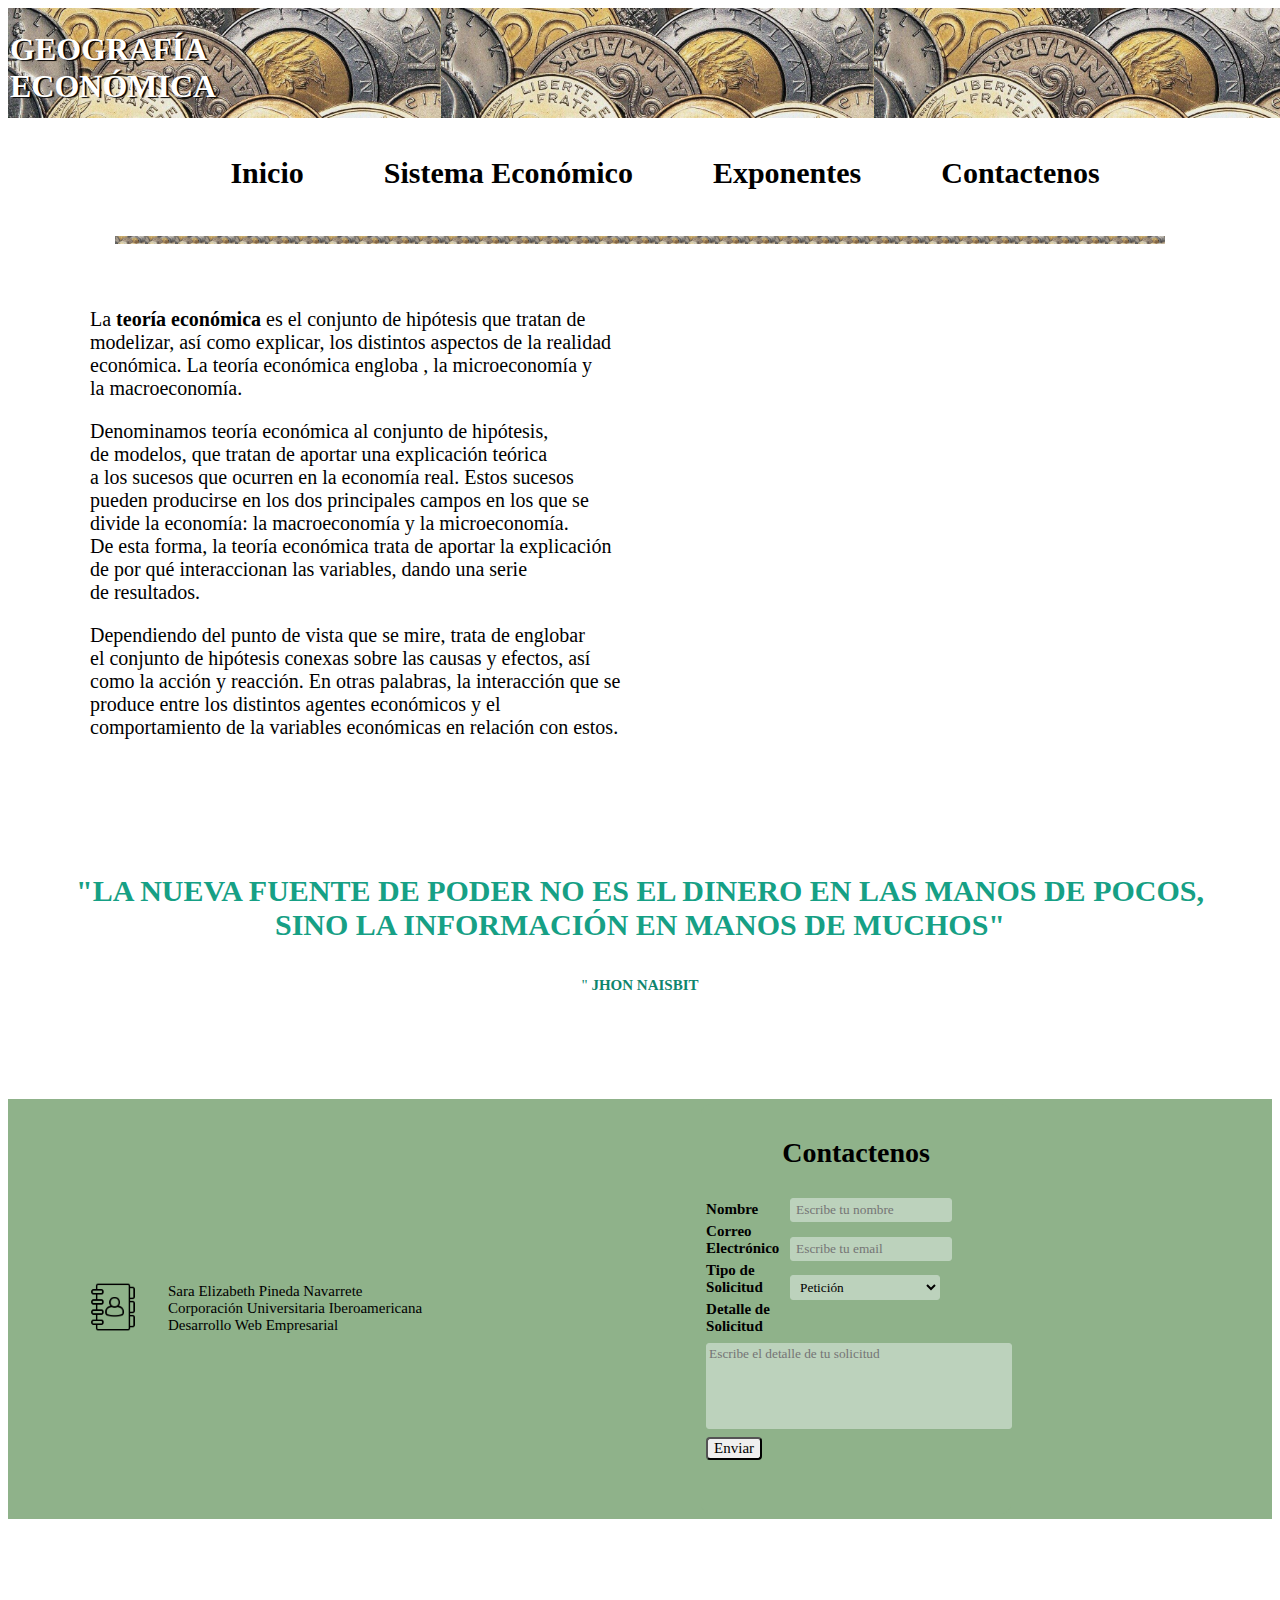
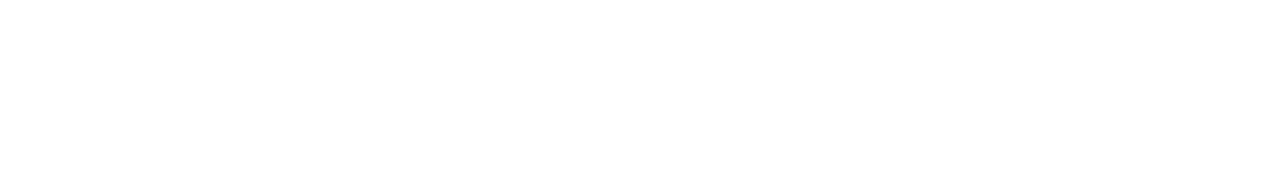
<file: index.html>
<!DOCTYPE html>
<html lang="es">

<head>
    <meta charset="UTF-8">
    <meta http-equiv="X-UA-Compatible" content="IE=edge">
    <meta name="viewport" content="width=device-width, initial-scale=1.0">
    <title>Geografía Económica</title>
    <link rel="icon" href="./images/favicon.png">
    <link rel="stylesheet" href="css/indexstyle.css">
   

</head>

<body>
    <header class="imgencabezado">
        <img src="./images/monedas.jpg" alt="monedas" style="width: auto;" height="110px">
        <img src="./images/monedas.jpg" alt="monedas" style="width: auto;" height="110px">
        <img src="./images/monedas.jpg" alt="monedas" style="width: auto;" height="110px">
    </header>

    <div class="contenedor">
        <div class="texto-encima">
            <h1 style="color: white;">GEOGRAFÍA <br>ECONÓMICA</h1>
        </div>
    </div>
    <!-- <header class="titulo">
    <h1 style="color: white;">GEOGRAFÍA <br>ECONÓMICA</h1>
</header>
 -->
    <header class="mainheader">

        <nav class="menu">
            <ul>
                <li><b><a href="./index.html">Inicio</a></b></li>
                <li><b><a href="./sistema.html">Sistema Económico</a></b></li>
                <li><b><a href="./exponentes.html">Exponentes</a></b></li>
                <li><b><a href="./index.html">Contactenos</a></b></li>

            </ul>
        </nav>
    </header>
    <header class="imagencabezado2">
        <img src="./images/monedas.jpg" alt="monedas" style="width: 30px;" height="auto">
        <img src="./images/monedas.jpg" alt="monedas" style="width: 30px;" height="auto">
        <img src="./images/monedas.jpg" alt="monedas" style="width: 30px;" height="auto">
        <img src="./images/monedas.jpg" alt="monedas" style="width: 30px;" height="auto">
        <img src="./images/monedas.jpg" alt="monedas" style="width: 30px;" height="auto">
        <img src="./images/monedas.jpg" alt="monedas" style="width: 30px;" height="auto">
        <img src="./images/monedas.jpg" alt="monedas" style="width: 30px;" height="auto">
        <img src="./images/monedas.jpg" alt="monedas" style="width: 30px;" height="auto">
        <img src="./images/monedas.jpg" alt="monedas" style="width: 30px;" height="auto">
        <img src="./images/monedas.jpg" alt="monedas" style="width: 30px;" height="auto">
        <img src="./images/monedas.jpg" alt="monedas" style="width: 30px;" height="auto">
        <img src="./images/monedas.jpg" alt="monedas" style="width: 30px;" height="auto">
        <img src="./images/monedas.jpg" alt="monedas" style="width: 30px;" height="auto">
        <img src="./images/monedas.jpg" alt="monedas" style="width: 30px;" height="auto">
        <img src="./images/monedas.jpg" alt="monedas" style="width: 30px;" height="auto">
        <img src="./images/monedas.jpg" alt="monedas" style="width: 30px;" height="auto">
        <img src="./images/monedas.jpg" alt="monedas" style="width: 30px;" height="auto">
        <img src="./images/monedas.jpg" alt="monedas" style="width: 30px;" height="auto">
        <img src="./images/monedas.jpg" alt="monedas" style="width: 30px;" height="auto">
        <img src="./images/monedas.jpg" alt="monedas" style="width: 30px;" height="auto">
        <img src="./images/monedas.jpg" alt="monedas" style="width: 30px;" height="auto">
        <img src="./images/monedas.jpg" alt="monedas" style="width: 30px;" height="auto">
        <img src="./images/monedas.jpg" alt="monedas" style="width: 30px;" height="auto">
        <img src="./images/monedas.jpg" alt="monedas" style="width: 30px;" height="auto">
        <img src="./images/monedas.jpg" alt="monedas" style="width: 30px;" height="auto">
        <img src="./images/monedas.jpg" alt="monedas" style="width: 30px;" height="auto">
        <img src="./images/monedas.jpg" alt="monedas" style="width: 30px;" height="auto">
        <img src="./images/monedas.jpg" alt="monedas" style="width: 30px;" height="auto">
        <img src="./images/monedas.jpg" alt="monedas" style="width: 30px;" height="auto">
        <img src="./images/monedas.jpg" alt="monedas" style="width: 30px;" height="auto">
        <img src="./images/monedas.jpg" alt="monedas" style="width: 30px;" height="auto">
        <img src="./images/monedas.jpg" alt="monedas" style="width: 30px;" height="auto">
        <img src="./images/monedas.jpg" alt="monedas" style="width: 30px;" height="auto">
        <img src="./images/monedas.jpg" alt="monedas" style="width: 30px;" height="auto">
        <img src="./images/monedas.jpg" alt="monedas" style="width: 30px;" height="auto">

    </header>
    <div class="teoriaeconomica">
        <p>La <b>teoría económica</b> es el conjunto de hipótesis que tratan de <br> modelizar, así como explicar, los
            distintos
            aspectos
            de la realidad <br>económica. La teoría económica engloba , la microeconomía y <br> la macroeconomía.</p>
        <p>Denominamos teoría económica al conjunto de hipótesis, <br> de modelos, que tratan de aportar una explicación
            teórica <br>a los sucesos que ocurren en la economía real. Estos sucesos <br>pueden producirse en los dos
            principales campos en los que se <br>divide la economía: la macroeconomía y la microeconomía.<br> De esta
            forma, la
            teoría económica trata de aportar la explicación <br>de por qué interaccionan las variables, dando una serie
            <br>de
            resultados.
        </p>
        <p>Dependiendo del punto de vista que se mire, trata de englobar <br>el conjunto de hipótesis conexas sobre las
            causas y efectos, así <br>como la acción y reacción. En otras palabras, la interacción que se <br>produce
            entre los
            distintos agentes económicos y el <br>comportamiento de la variables económicas en relación con estos.</p>
    </div>
    <iframe width="450" height="363" src="https://www.youtube.com/embed/CcAo93-7glA" class="video"
        title="YouTube video player" frameborder="0"
        allow="accelerometer; autoplay; clipboard-write; encrypted-media; gyroscope; picture-in-picture"
        allowfullscreen></iframe>

    <p style="text-align: center; color: #16A085; font-family: Segoe UI Emoji; font-size: 30px; padding-top: 600px;">
        <b>"LA NUEVA FUENTE DE PODER NO ES EL DINERO EN LAS MANOS DE POCOS, <br> SINO LA INFORMACIÓN EN MANOS DE
            MUCHOS"</b>
    </p>
    <p style="text-align: center; color: #0e856d; font-family: Segoe UI Emoji; font-size: 15px; padding-top: 5px;">"
        <b>JHON NAISBIT</b>
    </p>

<script src="./js/mensaje.js"></script>
</body>
<br>
<br>
<br>
<br>
<br>

<div class="footer">
    <div class="uno">
        <img src="./images/contactos.png" alt="contacto" style="width: 50px; height: auto;">
    </div>

    <div class="dos">
        <p style="font-size: 15px; font-family: Segoe UI Emoji;">Sara Elizabeth Pineda Navarrete <br> Corporación
            Universitaria Iberoamericana <br>Desarrollo Web Empresarial </p>
    </div>
    <div class="formulario">
        <form action="">
            <p style="font-size: 28px; font-family: Segoe UI Emoji; text-align: start;text-align: center;"> <b> Contactenos </b> </p>
            <label style="font-family:Segoe UI Emoji;font-size: 15px;" for="">Nombre</label>
            <input type="text" placeholder="Escribe tu nombre">

            <label style="font-family:Segoe UI Emoji;font-size: 15px;" for="">Correo Electrónico</label>
            <input type="email" placeholder="Escribe tu email">

            <label style="font-family:Segoe UI Emoji;font-size: 15px;" for="">Tipo de Solicitud</label>
            <select name="tipodesolicitud" id="tipodesolicitud">
                <option value="Petición"> Petición</option>
                <option value="Sugerencia"> Sugerencia</option>
                <option value="Queja o reclamo">Queja o Reclamo</option>
                <option value="Otro">Otro</option>
            </select>

            <label style="font-family:Segoe UI Emoji;font-size: 15px;" for="">Detalle de Solicitud</label>
            <textarea name="mensaje" for="mensaje" placeholder="Escribe el detalle de tu solicitud"></textarea>

            <button onclick="mensajeenviado()" style="border-radius: 4px; font-family:Segoe UI Emoji;font-size: 15px;">Enviar</button>


        </form>
    </div>



</div>




</html>
</file>
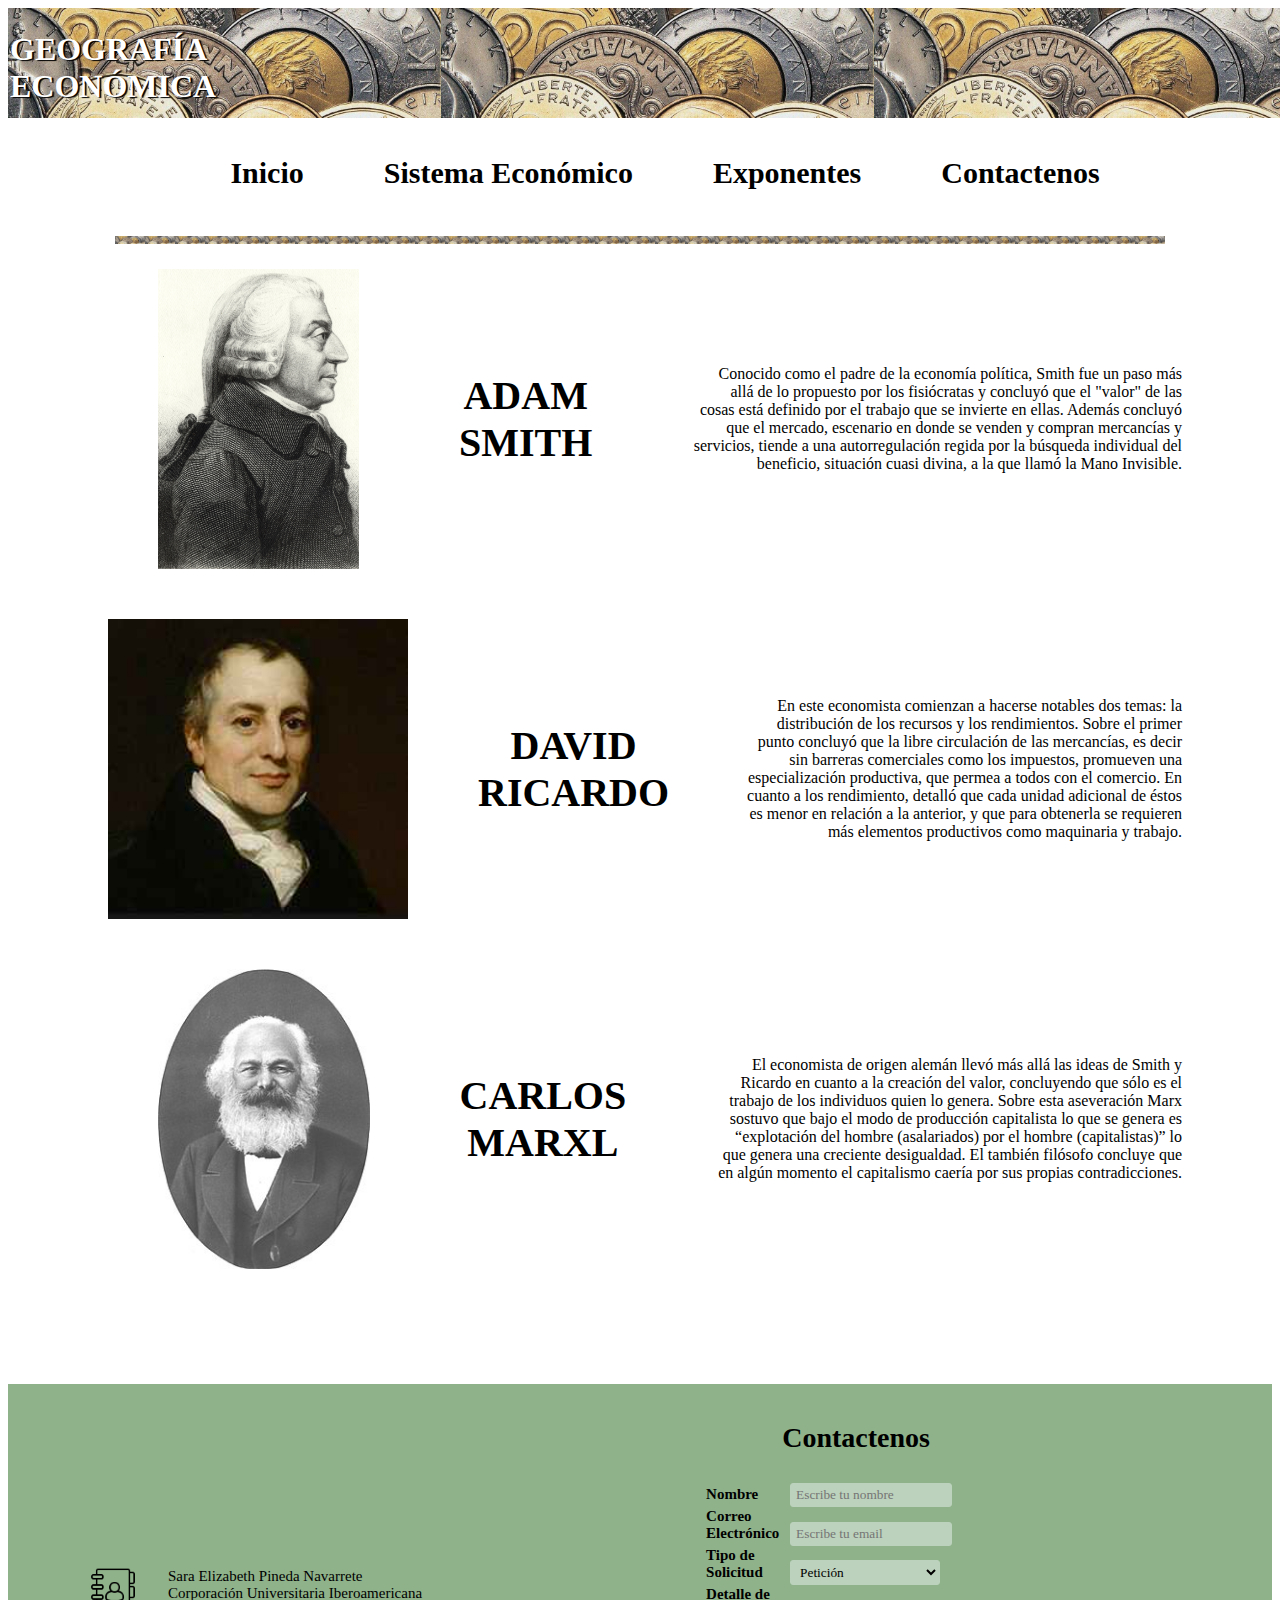
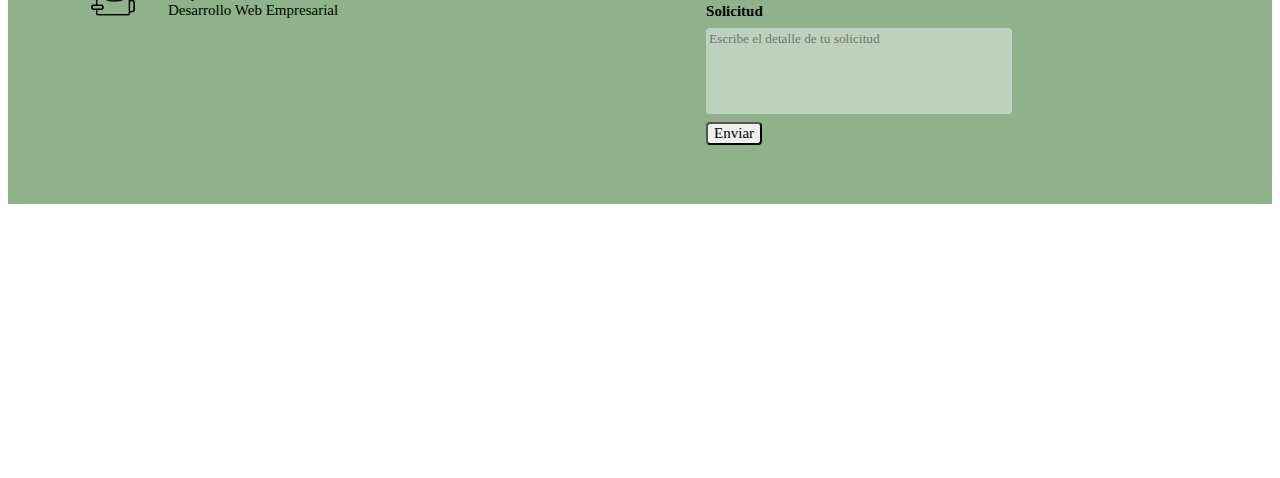
<file: exponentes.html>
<!DOCTYPE html>
<html lang="es">

<head>
    <meta charset="UTF-8">
    <meta http-equiv="X-UA-Compatible" content="IE=edge">
    <meta name="viewport" content="width=device-width, initial-scale=1.0">
    <title>Exponentes</title>
    <link rel="icon" href="./images/favicon.png">
    <link rel="stylesheet" href="./css/exponentestyle.css">
</head>

<body>
    <header class="imgencabezado">
        <img src="./images/monedas.jpg" alt="monedas" style="width: auto;" height="110px">
        <img src="./images/monedas.jpg" alt="monedas" style="width: auto;" height="110px">
        <img src="./images/monedas.jpg" alt="monedas" style="width: auto;" height="110px">
    </header>

    <div class="contenedor">
        <div class="texto-encima">
            <h1 style="color: white;">GEOGRAFÍA <br>ECONÓMICA</h1>
        </div>
    </div>
    <!-- <header class="titulo">
    <h1 style="color: white;">GEOGRAFÍA <br>ECONÓMICA</h1>
</header>
 -->
    <header class="mainheader">

        <nav class="menu">
            <ul>
                <li><b><a href="./index.html">Inicio</a></b></li>
                <li><b><a href="./sistema.html">Sistema Económico</a></b></li>
                <li><b><a href="./exponentes.html">Exponentes</a></b></li>
                <li><b><a href="./index.html">Contactenos</a></b></li>

            </ul>
        </nav>
    </header>
    <header class="imagencabezado2">
        <img src="./images/monedas.jpg" alt="monedas" style="width: 30px;" height="auto">
        <img src="./images/monedas.jpg" alt="monedas" style="width: 30px;" height="auto">
        <img src="./images/monedas.jpg" alt="monedas" style="width: 30px;" height="auto">
        <img src="./images/monedas.jpg" alt="monedas" style="width: 30px;" height="auto">
        <img src="./images/monedas.jpg" alt="monedas" style="width: 30px;" height="auto">
        <img src="./images/monedas.jpg" alt="monedas" style="width: 30px;" height="auto">
        <img src="./images/monedas.jpg" alt="monedas" style="width: 30px;" height="auto">
        <img src="./images/monedas.jpg" alt="monedas" style="width: 30px;" height="auto">
        <img src="./images/monedas.jpg" alt="monedas" style="width: 30px;" height="auto">
        <img src="./images/monedas.jpg" alt="monedas" style="width: 30px;" height="auto">
        <img src="./images/monedas.jpg" alt="monedas" style="width: 30px;" height="auto">
        <img src="./images/monedas.jpg" alt="monedas" style="width: 30px;" height="auto">
        <img src="./images/monedas.jpg" alt="monedas" style="width: 30px;" height="auto">
        <img src="./images/monedas.jpg" alt="monedas" style="width: 30px;" height="auto">
        <img src="./images/monedas.jpg" alt="monedas" style="width: 30px;" height="auto">
        <img src="./images/monedas.jpg" alt="monedas" style="width: 30px;" height="auto">
        <img src="./images/monedas.jpg" alt="monedas" style="width: 30px;" height="auto">
        <img src="./images/monedas.jpg" alt="monedas" style="width: 30px;" height="auto">
        <img src="./images/monedas.jpg" alt="monedas" style="width: 30px;" height="auto">
        <img src="./images/monedas.jpg" alt="monedas" style="width: 30px;" height="auto">
        <img src="./images/monedas.jpg" alt="monedas" style="width: 30px;" height="auto">
        <img src="./images/monedas.jpg" alt="monedas" style="width: 30px;" height="auto">
        <img src="./images/monedas.jpg" alt="monedas" style="width: 30px;" height="auto">
        <img src="./images/monedas.jpg" alt="monedas" style="width: 30px;" height="auto">
        <img src="./images/monedas.jpg" alt="monedas" style="width: 30px;" height="auto">
        <img src="./images/monedas.jpg" alt="monedas" style="width: 30px;" height="auto">
        <img src="./images/monedas.jpg" alt="monedas" style="width: 30px;" height="auto">
        <img src="./images/monedas.jpg" alt="monedas" style="width: 30px;" height="auto">
        <img src="./images/monedas.jpg" alt="monedas" style="width: 30px;" height="auto">
        <img src="./images/monedas.jpg" alt="monedas" style="width: 30px;" height="auto">
        <img src="./images/monedas.jpg" alt="monedas" style="width: 30px;" height="auto">
        <img src="./images/monedas.jpg" alt="monedas" style="width: 30px;" height="auto">
        <img src="./images/monedas.jpg" alt="monedas" style="width: 30px;" height="auto">
        <img src="./images/monedas.jpg" alt="monedas" style="width: 30px;" height="auto">
        <img src="./images/monedas.jpg" alt="monedas" style="width: 30px;" height="auto">

    </header>
    <div class="exponente1">
        <img width="auto" height="300" src="./images/adamsmith.jpg" alt="">
        <div class="adam"><h1> <b>ADAM SMITH</b> </h1></div>
        <p>Conocido como el padre de la economía política, Smith fue un paso más allá de lo propuesto por los
            fisiócratas y concluyó que el "valor" de las cosas está definido por el trabajo que se invierte en ellas.

            Además concluyó que el mercado, escenario en donde se venden y compran mercancías y servicios, tiende a una
            autorregulación regida por la búsqueda individual del beneficio, situación cuasi divina, a la que llamó la
            Mano Invisible.</p>
            
    </div>
    <div class="exponente2">
        <img width="auto" height="300" src="./images/david-ricardo.jpg" alt="">
        <div class="david"><h1> <b>DAVID RICARDO</b> </h1></div>
        <p>En este economista comienzan a hacerse notables dos temas: la distribución de los recursos y los
            rendimientos.
            Sobre el primer punto concluyó que la libre circulación de las mercancías, es decir sin barreras comerciales
            como los impuestos, promueven una especialización productiva, que permea a todos con el comercio.
            En cuanto a los rendimiento, detalló que cada unidad adicional de éstos es menor en relación a la anterior,
            y que para obtenerla se requieren más elementos productivos como maquinaria y trabajo.</p>
    </div>
    <div class="exponente3">
        <img width="auto" height="300" src="./images/Marx_old.jpg" alt="">
        <div class="marxl"><h1> <b>CARLOS MARXL</b> </h1></div>
        <p>El economista de origen alemán llevó más allá las ideas de Smith y Ricardo en cuanto a la creación del valor,
            concluyendo que sólo es el trabajo de los individuos quien lo genera.
            Sobre esta aseveración Marx sostuvo que bajo el modo de producción capitalista lo que se genera es
            “explotación del hombre (asalariados) por el hombre (capitalistas)” lo que genera una creciente desigualdad.

            El también filósofo concluye que en algún momento el capitalismo caería por sus propias contradicciones.</p>
    </div>


    <script src="./js/mensaje.js"></script>
</body>
<br>
<br>
<br>
<br>
<br>

<div class="footer">
    <div class="uno">
        <img src="./images/contactos.png" alt="contacto" style="width: 50px; height: auto;">
    </div>

    <div class="dos">
        <p style="font-size: 15px; font-family: Segoe UI Emoji;">Sara Elizabeth Pineda Navarrete <br> Corporación
            Universitaria Iberoamericana <br>Desarrollo Web Empresarial </p>
    </div>
    <div class="formulario">
        <form action="">
            <p style="font-size: 28px; font-family: Segoe UI Emoji; text-align: start;text-align: center;"> <b>
                    Contactenos </b> </p>
            <label style="font-family:Segoe UI Emoji;font-size: 15px;" for="">Nombre</label>
            <input type="text" placeholder="Escribe tu nombre">

            <label style="font-family:Segoe UI Emoji;font-size: 15px;" for="">Correo Electrónico</label>
            <input type="email" placeholder="Escribe tu email">

            <label style="font-family:Segoe UI Emoji;font-size: 15px;" for="">Tipo de Solicitud</label>
            <select name="tipodesolicitud" id="tipodesolicitud">
                <option value="Petición"> Petición</option>
                <option value="Sugerencia"> Sugerencia</option>
                <option value="Queja o reclamo">Queja o Reclamo</option>
                <option value="Otro">Otro</option>
            </select>

            <label style="font-family:Segoe UI Emoji;font-size: 15px;" for="">Detalle de Solicitud</label>
            <textarea name="mensaje" for="mensaje" placeholder="Escribe el detalle de tu solicitud"></textarea>

            <button onclick="mensajeenviado()"
                style="border-radius: 4px; font-family:Segoe UI Emoji;font-size: 15px;">Enviar</button>

        </form>
    </div>



</div>

</html>
</file>
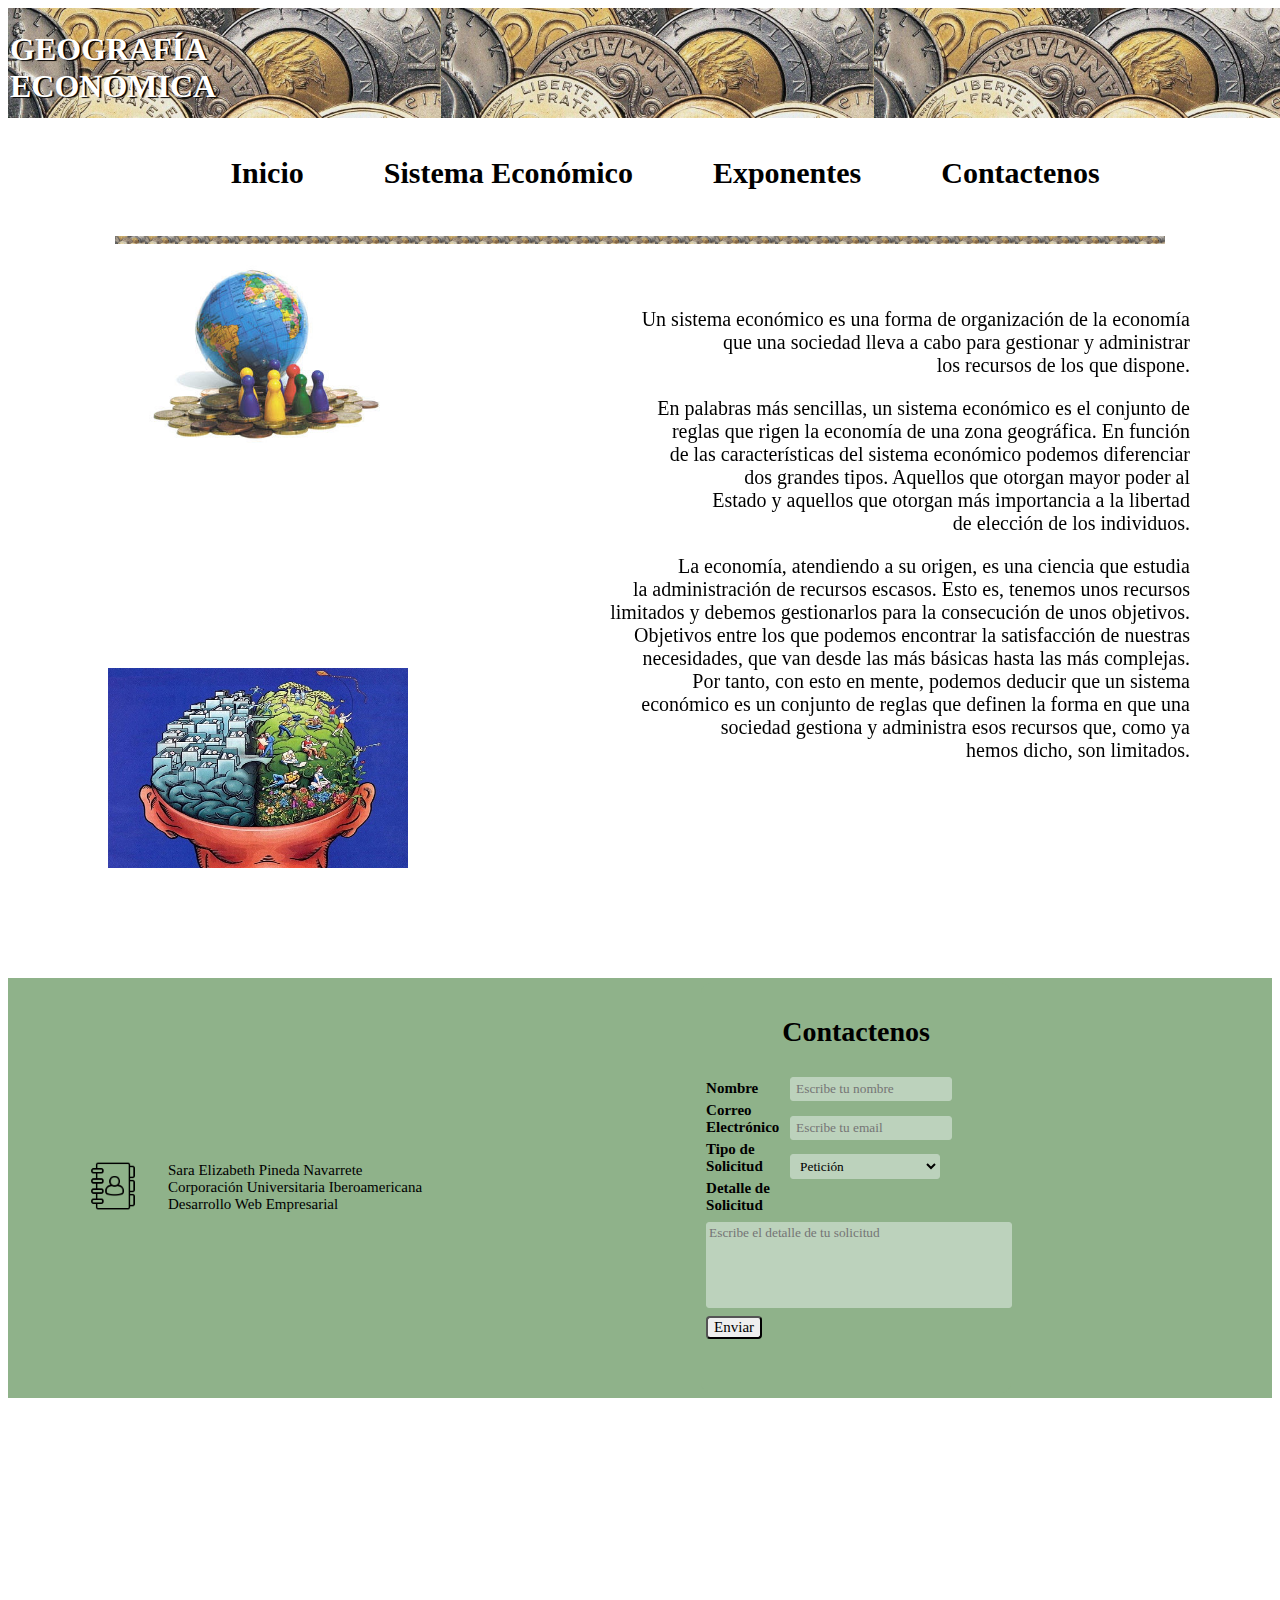
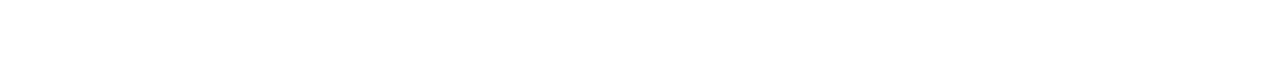
<file: sistema.html>
<!DOCTYPE html>
<html lang="es">

<head>
    <meta charset="UTF-8">
    <meta http-equiv="X-UA-Compatible" content="IE=edge">
    <meta name="viewport" content="width=device-width, initial-scale=1.0">
    <title>Sistema Económico</title>
    <link rel="icon" href="./images/favicon.png">
    <link rel="stylesheet" href="./css/sistemastyle.css">
</head>

<body>
    <header class="imgencabezado">
        <img src="./images/monedas.jpg" alt="monedas" style="width: auto;" height="110px">
        <img src="./images/monedas.jpg" alt="monedas" style="width: auto;" height="110px">
        <img src="./images/monedas.jpg" alt="monedas" style="width: auto;" height="110px">
    </header>

    <div class="contenedor">
        <div class="texto-encima">
            <h1 style="color: white;">GEOGRAFÍA <br>ECONÓMICA</h1>
        </div>
    </div>
    <!-- <header class="titulo">
    <h1 style="color: white;">GEOGRAFÍA <br>ECONÓMICA</h1>
</header>
 -->
    <header class="mainheader">

        <nav class="menu">
            <ul>
                <li><b><a href="./index.html">Inicio</a></b></li>
                <li><b><a href="./sistema.html">Sistema Económico</a></b></li>
                <li><b><a href="./exponentes.html">Exponentes</a></b></li>
                <li><b><a href="./index.html">Contactenos</a></b></li>

            </ul>
        </nav>
    </header>
    <header class="imagencabezado2">
        <img src="./images/monedas.jpg" alt="monedas" style="width: 30px;" height="auto">
        <img src="./images/monedas.jpg" alt="monedas" style="width: 30px;" height="auto">
        <img src="./images/monedas.jpg" alt="monedas" style="width: 30px;" height="auto">
        <img src="./images/monedas.jpg" alt="monedas" style="width: 30px;" height="auto">
        <img src="./images/monedas.jpg" alt="monedas" style="width: 30px;" height="auto">
        <img src="./images/monedas.jpg" alt="monedas" style="width: 30px;" height="auto">
        <img src="./images/monedas.jpg" alt="monedas" style="width: 30px;" height="auto">
        <img src="./images/monedas.jpg" alt="monedas" style="width: 30px;" height="auto">
        <img src="./images/monedas.jpg" alt="monedas" style="width: 30px;" height="auto">
        <img src="./images/monedas.jpg" alt="monedas" style="width: 30px;" height="auto">
        <img src="./images/monedas.jpg" alt="monedas" style="width: 30px;" height="auto">
        <img src="./images/monedas.jpg" alt="monedas" style="width: 30px;" height="auto">
        <img src="./images/monedas.jpg" alt="monedas" style="width: 30px;" height="auto">
        <img src="./images/monedas.jpg" alt="monedas" style="width: 30px;" height="auto">
        <img src="./images/monedas.jpg" alt="monedas" style="width: 30px;" height="auto">
        <img src="./images/monedas.jpg" alt="monedas" style="width: 30px;" height="auto">
        <img src="./images/monedas.jpg" alt="monedas" style="width: 30px;" height="auto">
        <img src="./images/monedas.jpg" alt="monedas" style="width: 30px;" height="auto">
        <img src="./images/monedas.jpg" alt="monedas" style="width: 30px;" height="auto">
        <img src="./images/monedas.jpg" alt="monedas" style="width: 30px;" height="auto">
        <img src="./images/monedas.jpg" alt="monedas" style="width: 30px;" height="auto">
        <img src="./images/monedas.jpg" alt="monedas" style="width: 30px;" height="auto">
        <img src="./images/monedas.jpg" alt="monedas" style="width: 30px;" height="auto">
        <img src="./images/monedas.jpg" alt="monedas" style="width: 30px;" height="auto">
        <img src="./images/monedas.jpg" alt="monedas" style="width: 30px;" height="auto">
        <img src="./images/monedas.jpg" alt="monedas" style="width: 30px;" height="auto">
        <img src="./images/monedas.jpg" alt="monedas" style="width: 30px;" height="auto">
        <img src="./images/monedas.jpg" alt="monedas" style="width: 30px;" height="auto">
        <img src="./images/monedas.jpg" alt="monedas" style="width: 30px;" height="auto">
        <img src="./images/monedas.jpg" alt="monedas" style="width: 30px;" height="auto">
        <img src="./images/monedas.jpg" alt="monedas" style="width: 30px;" height="auto">
        <img src="./images/monedas.jpg" alt="monedas" style="width: 30px;" height="auto">
        <img src="./images/monedas.jpg" alt="monedas" style="width: 30px;" height="auto">
        <img src="./images/monedas.jpg" alt="monedas" style="width: 30px;" height="auto">
        <img src="./images/monedas.jpg" alt="monedas" style="width: 30px;" height="auto">

    </header>
    <div class="parrafo1">
        <p>Un sistema económico es una forma de organización de la economía <br> que una sociedad lleva a cabo para
            gestionar
            y administrar <br> los recursos de los que dispone.</p>
        <p>En palabras más sencillas, un sistema económico es el conjunto de <br> reglas que rigen la economía de una
            zona
            geográfica. En función <br> de las características del sistema económico podemos diferenciar <br> dos
            grandes tipos.
            Aquellos que otorgan mayor poder al <br> Estado y aquellos que otorgan más importancia a la libertad <br> de
            elección
            de los individuos.</p>
        <p>La economía, atendiendo a su origen, es una ciencia que estudia <br> la administración de recursos escasos.
            Esto
            es, tenemos unos recursos <br> limitados y debemos gestionarlos para la consecución de unos objetivos. <br>
            Objetivos
            entre los que podemos encontrar la satisfacción de nuestras <br> necesidades, que van desde las más básicas
            hasta
            las más complejas. <br>

            Por tanto, con esto en mente, podemos deducir que un sistema <br> económico es un conjunto de reglas que
            definen
            la forma en que una <br> sociedad gestiona y administra esos recursos que, como ya <br> hemos dicho, son
            limitados.
        </p>

    </div>
    <div class="father">
        <ul> <li><img width="300" height= "200"src="./images/sistemaeconomico1.jpg" alt=""></li>
            <li><iframe width="300" height="200"src="https://www.youtube.com/embed/3dWOOfTWVJc" title="YouTube video player" frameborder="0"
                allow="accelerometer; autoplay; clipboard-write; encrypted-media; gyroscope; picture-in-picture"
                allowfullscreen></iframe></li>
            <li><img width="300" height="200"src="./images/sistemaeconomico2.jpg" alt=""></li>
        </ul>


    </div>
    <script src="./js/mensaje.js"></script>
</body>
<br>
<br>
<br>
<br>
<br>

<div class="footer">
    <div class="uno">
        <img src="./images/contactos.png" alt="contacto" style="width: 50px; height: auto;">
    </div>

    <div class="dos">
        <p style="font-size: 15px; font-family: Segoe UI Emoji;">Sara Elizabeth Pineda Navarrete <br> Corporación
            Universitaria Iberoamericana <br>Desarrollo Web Empresarial </p>
    </div>
    <div class="formulario">
        <form action="">
            <p style="font-size: 28px; font-family: Segoe UI Emoji; text-align: start;text-align: center;"> <b>
                    Contactenos </b> </p>
            <label style="font-family:Segoe UI Emoji;font-size: 15px;" for="">Nombre</label>
            <input type="text" placeholder="Escribe tu nombre">

            <label style="font-family:Segoe UI Emoji;font-size: 15px;" for="">Correo Electrónico</label>
            <input type="email" placeholder="Escribe tu email">

            <label style="font-family:Segoe UI Emoji;font-size: 15px;" for="">Tipo de Solicitud</label>
            <select name="tipodesolicitud" id="tipodesolicitud">
                <option value="Petición"> Petición</option>
                <option value="Sugerencia"> Sugerencia</option>
                <option value="Queja o reclamo">Queja o Reclamo</option>
                <option value="Otro">Otro</option>
            </select>

            <label style="font-family:Segoe UI Emoji;font-size: 15px;" for="">Detalle de Solicitud</label>
            <textarea name="mensaje" for="mensaje" placeholder="Escribe el detalle de tu solicitud"></textarea>

            <button onclick="mensajeenviado()"
                style="border-radius: 4px; font-family:Segoe UI Emoji;font-size: 15px;">Enviar</button>


        </form>
    </div>



</div>

</html>
</file>
<file: css/indexstyle.css>
.imgencabezado{
display: flex;/* IMPORTANTE FLEXBOX */
justify-content:space-around;
align-items: center;
}
.contenedor{
    position: absolute;
    top: 10px;
    left: 10px;
    border-color: black;
    text-shadow: 2px  1px 1px black;
}
.mainheader{
width: 100%;
height: 110px;
z-index: 101;
font-size: 30px;
font-family: Segoe UI Emoji;
text-align: center;
margin-top: 8px;
}

.menu ul{
padding: 0%;
margin: 0%;
list-style: none;
display: inline-flex;
}

.menu li{
padding-left: 50px;
padding-top: 15px;
}

.menu li a:hover {
color: #784212;
text-decoration:wavy;
}

.menu li a{
display: block;
padding: 15px;
text-decoration: none;
color: black;
}

.imagencabezado2{
display: flex;/* IMPORTANTE FLEXBOX */
justify-content:center;
align-items: center;
}

.teoriaeconomica{
    position: absolute;
    top: 280px;
    left: 90px;
    font-size: 20px;
    font-family: Segoe UI Emoji;
    text-align:start;
    margin-top: 8px;
}

iframe{
display: block;
margin: auto;
position: absolute;
top: 280px;
right: 10px;
padding: 100px;
}

.footer{
display: flex;
padding-left: 80px;
width: auto;
height: 420px;
background-color: #8fb28a;
align-items: center;

}


.dos{
padding-left: 30px;
display: flex;

}

form{
	width:300px;
	padding:5px;
    height: 400px;
	border-radius:10px;
	margin: 90%;
	background-color:#8fb28a;
    
}

form label{
	width:80px;
	font-weight:bold;
	display:inline-block;
}

form input[type="text"],
form input[type="email"],
select[name="tipodesolicitud"] {
	width:150px;
	padding:3px 5px;
	border:1px solid #bcd2bc;
	border-radius:3px;
	background-color:#bcd2bc;
	margin:1px 0;
	display:inline-flex;
    font-family:Segoe UI Emoji;

}

textarea{
	width:100%;
	height:80px;
	border:1px solid #bcd2bc;
	border-radius:3px;
	background-color:#bcd2bc;			
	margin:8px 0;
	/*resize: vertical | horizontal | none | both*/
	resize:none;
	display:block;
    font-family:Segoe UI Emoji;

}
</file>
<file: css/exponentestyle.css>
.imgencabezado{
    display: flex;/* IMPORTANTE FLEXBOX */
    justify-content:space-around;
    align-items: center;
    }
    .contenedor{
        position: absolute;
        top: 10px;
        left: 10px;
        border-color: black;
        text-shadow: 2px  1px 1px black;
    }
    .mainheader{
    width: 100%;
    height: 110px;
    z-index: 101;
    font-size: 30px;
    font-family: Segoe UI Emoji;
    text-align: center;
    margin-top: 8px;
    }
    
    .menu ul{
    padding: 0%;
    margin: 0%;
    list-style: none;
    display: inline-flex;
    }
    
    .menu li{
    padding-left: 50px;
    padding-top: 15px;
    }
    
    .menu li a:hover {
    color: #784212;
    text-decoration:wavy;
    }
    
    .menu li a{
    display: block;
    padding: 15px;
    text-decoration: none;
    color: black;
    }
    
    .imagencabezado2{
    display: flex;/* IMPORTANTE FLEXBOX */
    justify-content:center;
    align-items: center;
    }
.exponente1{
width: auto;
height: 350px;
padding-left: 150px;
padding-right: 90px;
font-family: Segoe UI Emoji;

display: flex;
align-items: center;
text-align: end;

}
.adam{
width: auto;
height: auto;

padding: 100px;
text-align: center;
display: flex;
font-size: 20px;
}
.exponente2{
    width: auto;
height: 350px;
    padding-left: 100px;
    padding-right: 90px;
    
    font-family: Segoe UI Emoji;
    
    display: flex;
    align-items: center;
    text-align: end;
    
    }
    .david{
        width: auto;
        height: auto;
      
        padding: 70px;
        text-align: center;
        display: flex;
        font-size: 20px;
        }
.exponente3{
    width: auto;
    height: 350px;
        padding-left: 150px;
        padding-right: 90px;
       
        font-family: Segoe UI Emoji;
   
        display: flex;
        align-content: center;
        align-items: center;
        text-align: end;
        }
        .marxl{
            width: auto;
            height: auto;
            
            padding: 90px;
            text-align: center;
            display: flex;
            font-size: 20px;
            }
    .footer{
        display: flex;
        padding-left: 80px;
        width: auto;
        height: 420px;
        background-color: #8fb28a;
        align-items: center;
        
        }
        
        
        .dos{
        padding-left: 30px;
        display: flex;
        
        }
        
        form{
            width:300px;
            padding:5px;
            height: 400px;
            border-radius:10px;
            margin: 90%;
            background-color:#8fb28a;
            
        }
        
        form label{
            width:80px;
            font-weight:bold;
            display:inline-block;
        }
        
        form input[type="text"],
        form input[type="email"],
        select[name="tipodesolicitud"] {
            width:150px;
            padding:3px 5px;
            border:1px solid #bcd2bc;
            border-radius:3px;
            background-color:#bcd2bc;
            margin:1px 0;
            display:inline-flex;
            font-family:Segoe UI Emoji;
        
        }
        
        textarea{
            width:100%;
            height:80px;
            border:1px solid #bcd2bc;
            border-radius:3px;
            background-color:#bcd2bc;			
            margin:8px 0;
            /*resize: vertical | horizontal | none | both*/
            resize:none;
            display:block;
            font-family:Segoe UI Emoji;
        
        }
</file>
<file: css/sistemastyle.css>
.imgencabezado{
    display: flex;/* IMPORTANTE FLEXBOX */
    justify-content:space-around;
    align-items: center;
    }
    .contenedor{
        position: absolute;
        top: 10px;
        left: 10px;
        border-color: black;
        text-shadow: 2px  1px 1px black;
    }
    .mainheader{
    width: 100%;
    height: 110px;
    z-index: 101;
    font-size: 30px;
    font-family: Segoe UI Emoji;
    text-align: center;
    margin-top: 8px;
    }
    
    .menu ul{
    padding: 0%;
    margin: 0%;
    list-style: none;
    display: inline-flex;
    }
    
    .menu li{
    padding-left: 50px;
    padding-top: 15px;
    }
    
    .menu li a:hover {
    color: #784212;
    text-decoration:wavy;
    }
    
    .menu li a{
    display: block;
    padding: 15px;
    text-decoration: none;
    color: black;
    }
    
    .imagencabezado2{
    display: flex;/* IMPORTANTE FLEXBOX */
    justify-content:center;
    align-items: center;
    }
    .parrafo1{
        position: absolute;
        top: 280px;
        left: 90px;
        font-size: 20px;
        font-family: Segoe UI Emoji;
        text-align:end;
        margin-top: 8px;
        right: 90px;
    }
.father ul{
    list-style: none;
    padding-left: 100px;
    border-radius:3px;
}

        .footer{
            display: flex;
            padding-left: 80px;
            width: auto;
            height: 420px;
            background-color: #8fb28a;
            align-items: center;
            
            }
            
            
            .dos{
            padding-left: 30px;
            display: flex;
            
            }
            
            form{
                width:300px;
                padding:5px;
                height: 400px;
                border-radius:10px;
                margin: 90%;
                background-color:#8fb28a;
                
            }
            
            form label{
                width:80px;
                font-weight:bold;
                display:inline-block;
            }
            
            form input[type="text"],
            form input[type="email"],
            select[name="tipodesolicitud"] {
                width:150px;
                padding:3px 5px;
                border:1px solid #bcd2bc;
                border-radius:3px;
                background-color:#bcd2bc;
                margin:1px 0;
                display:inline-flex;
                font-family:Segoe UI Emoji;
            
            }
            
            textarea{
                width:100%;
                height:80px;
                border:1px solid #bcd2bc;
                border-radius:3px;
                background-color:#bcd2bc;			
                margin:8px 0;
                /*resize: vertical | horizontal | none | both*/
                resize:none;
                display:block;
                font-family:Segoe UI Emoji;
            
            }
</file>
